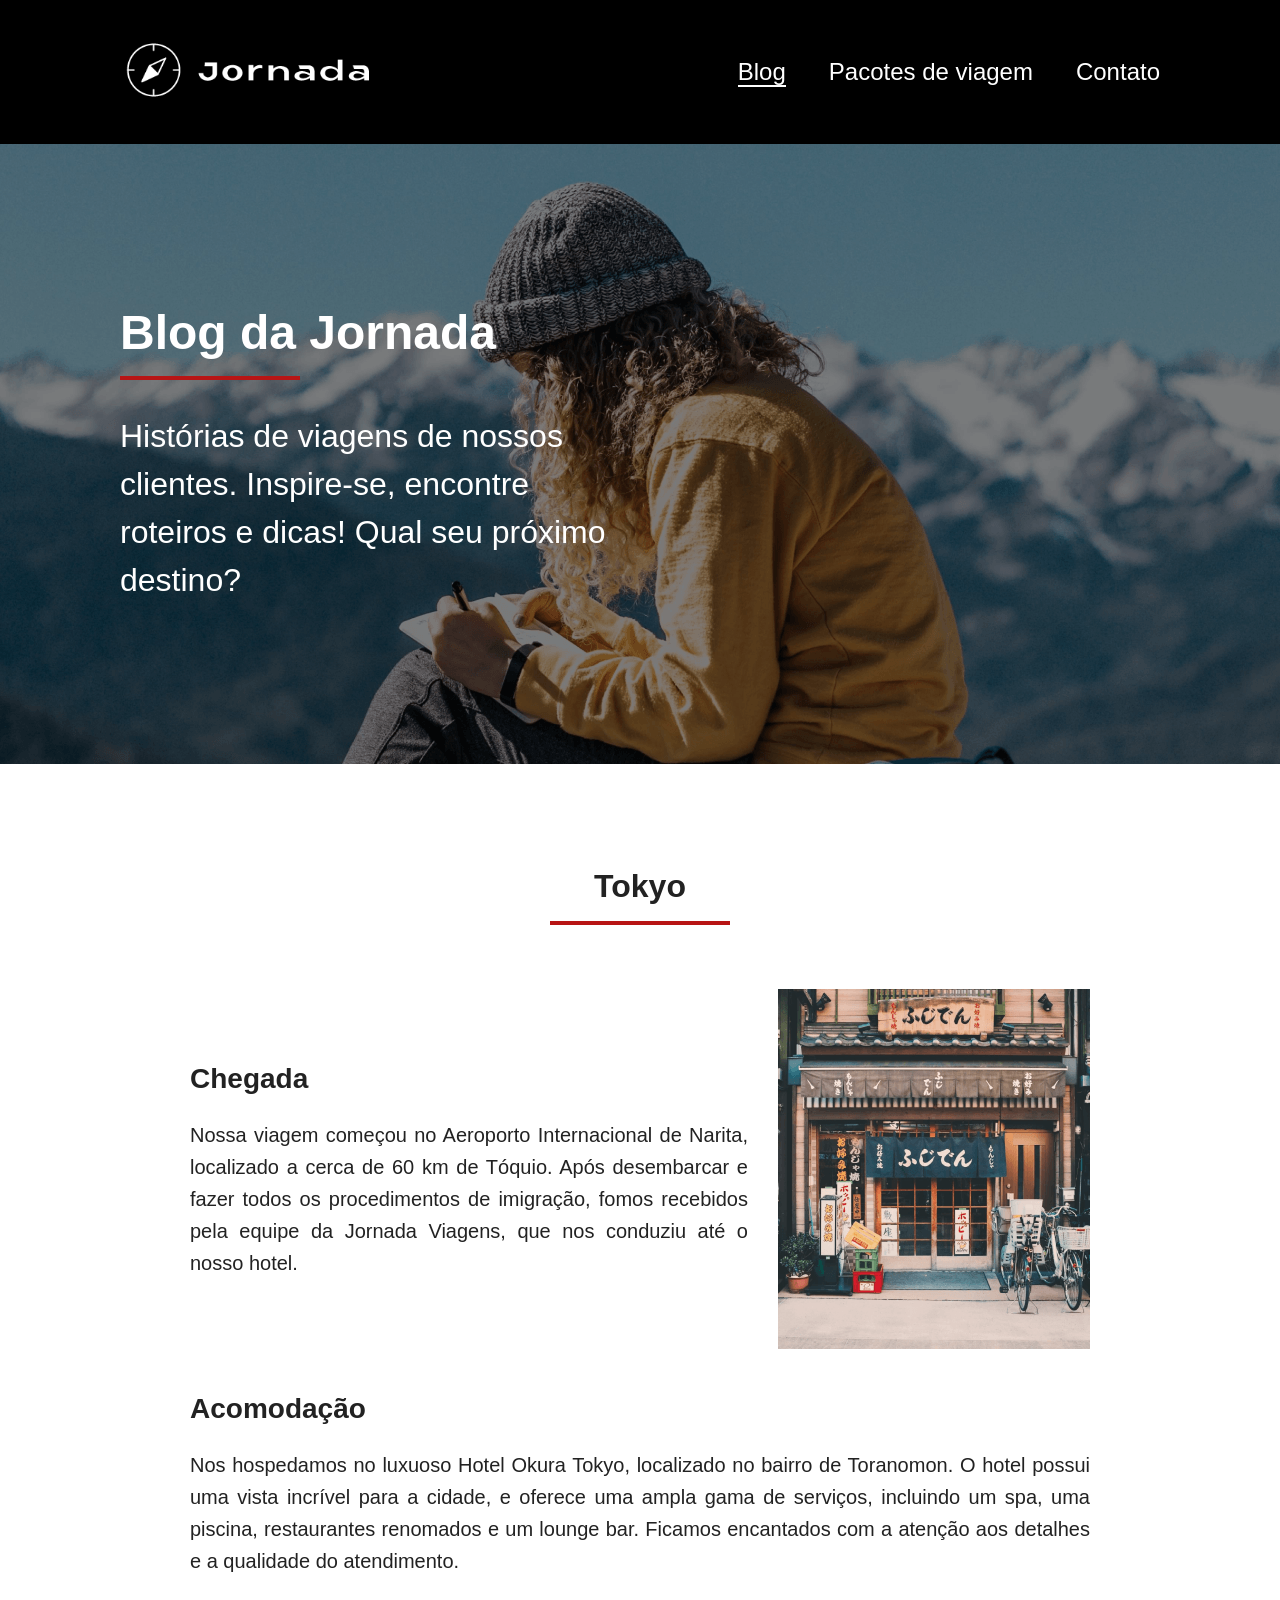
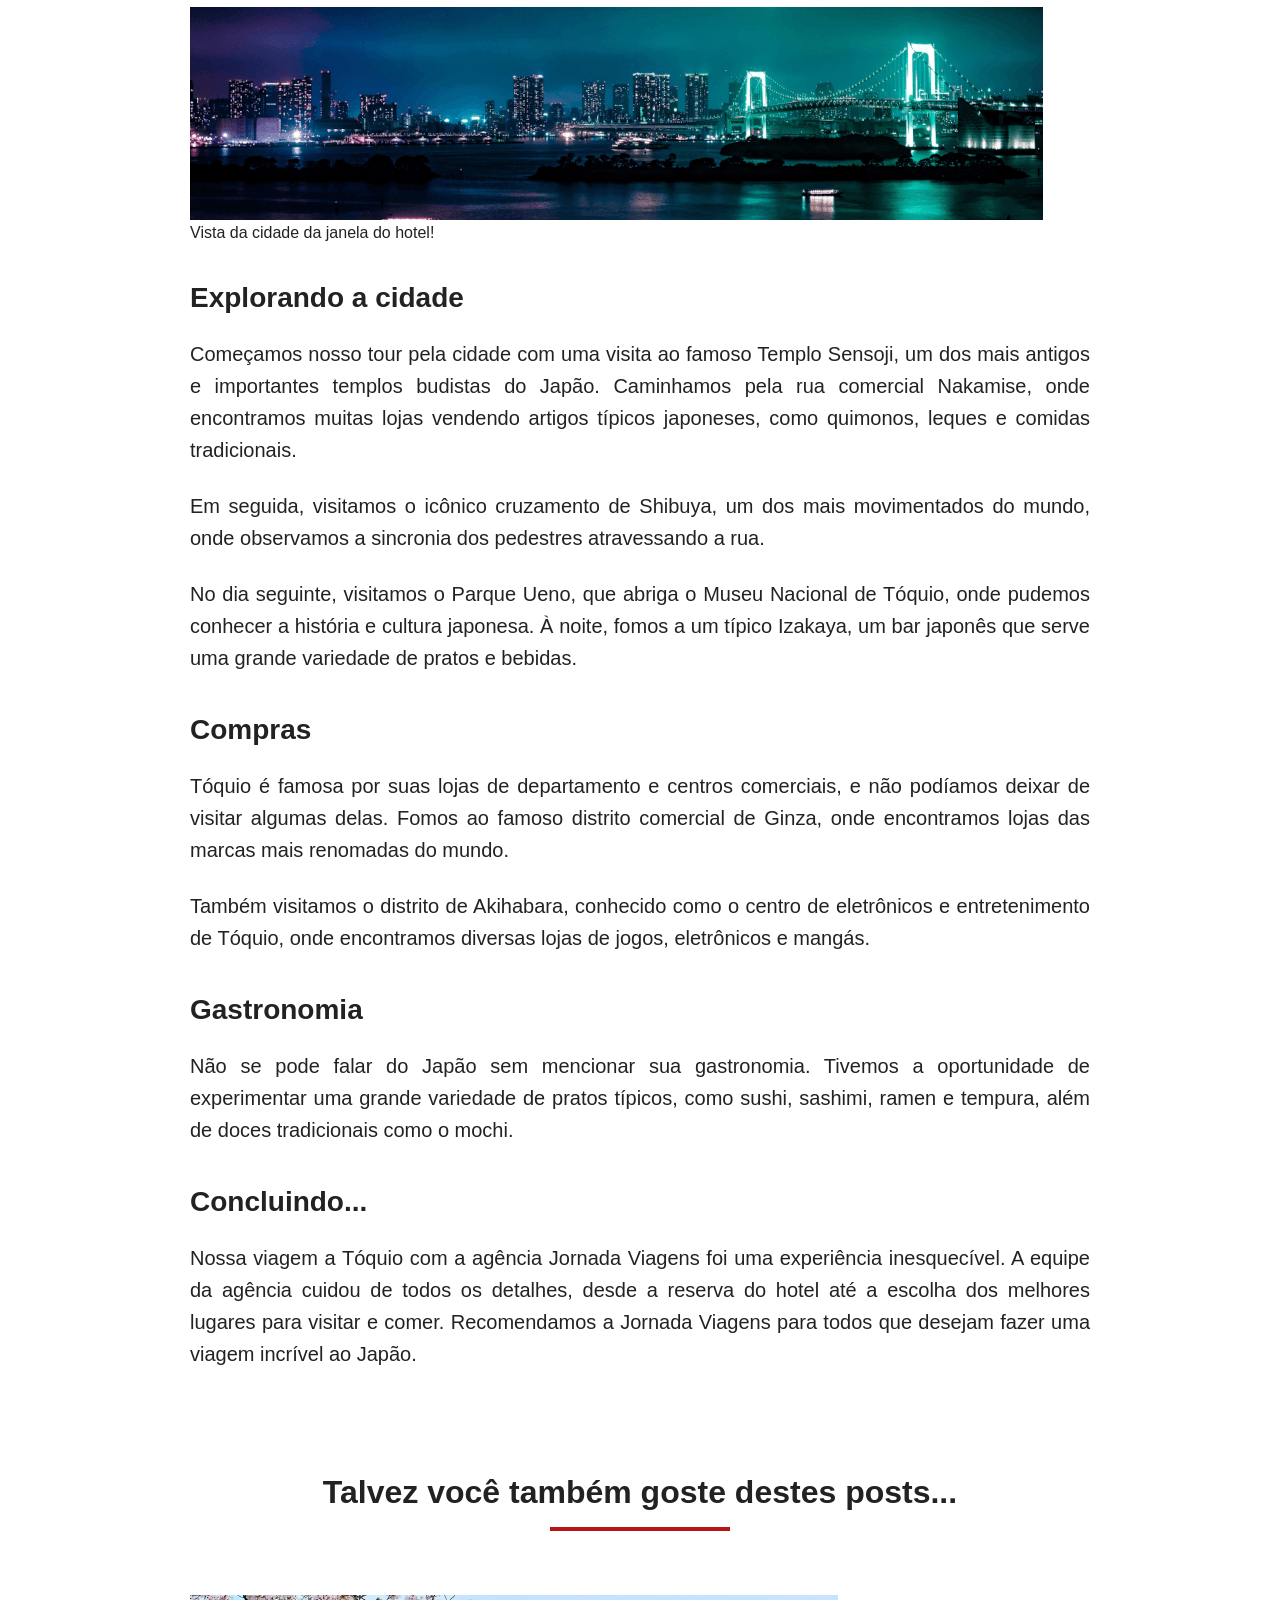
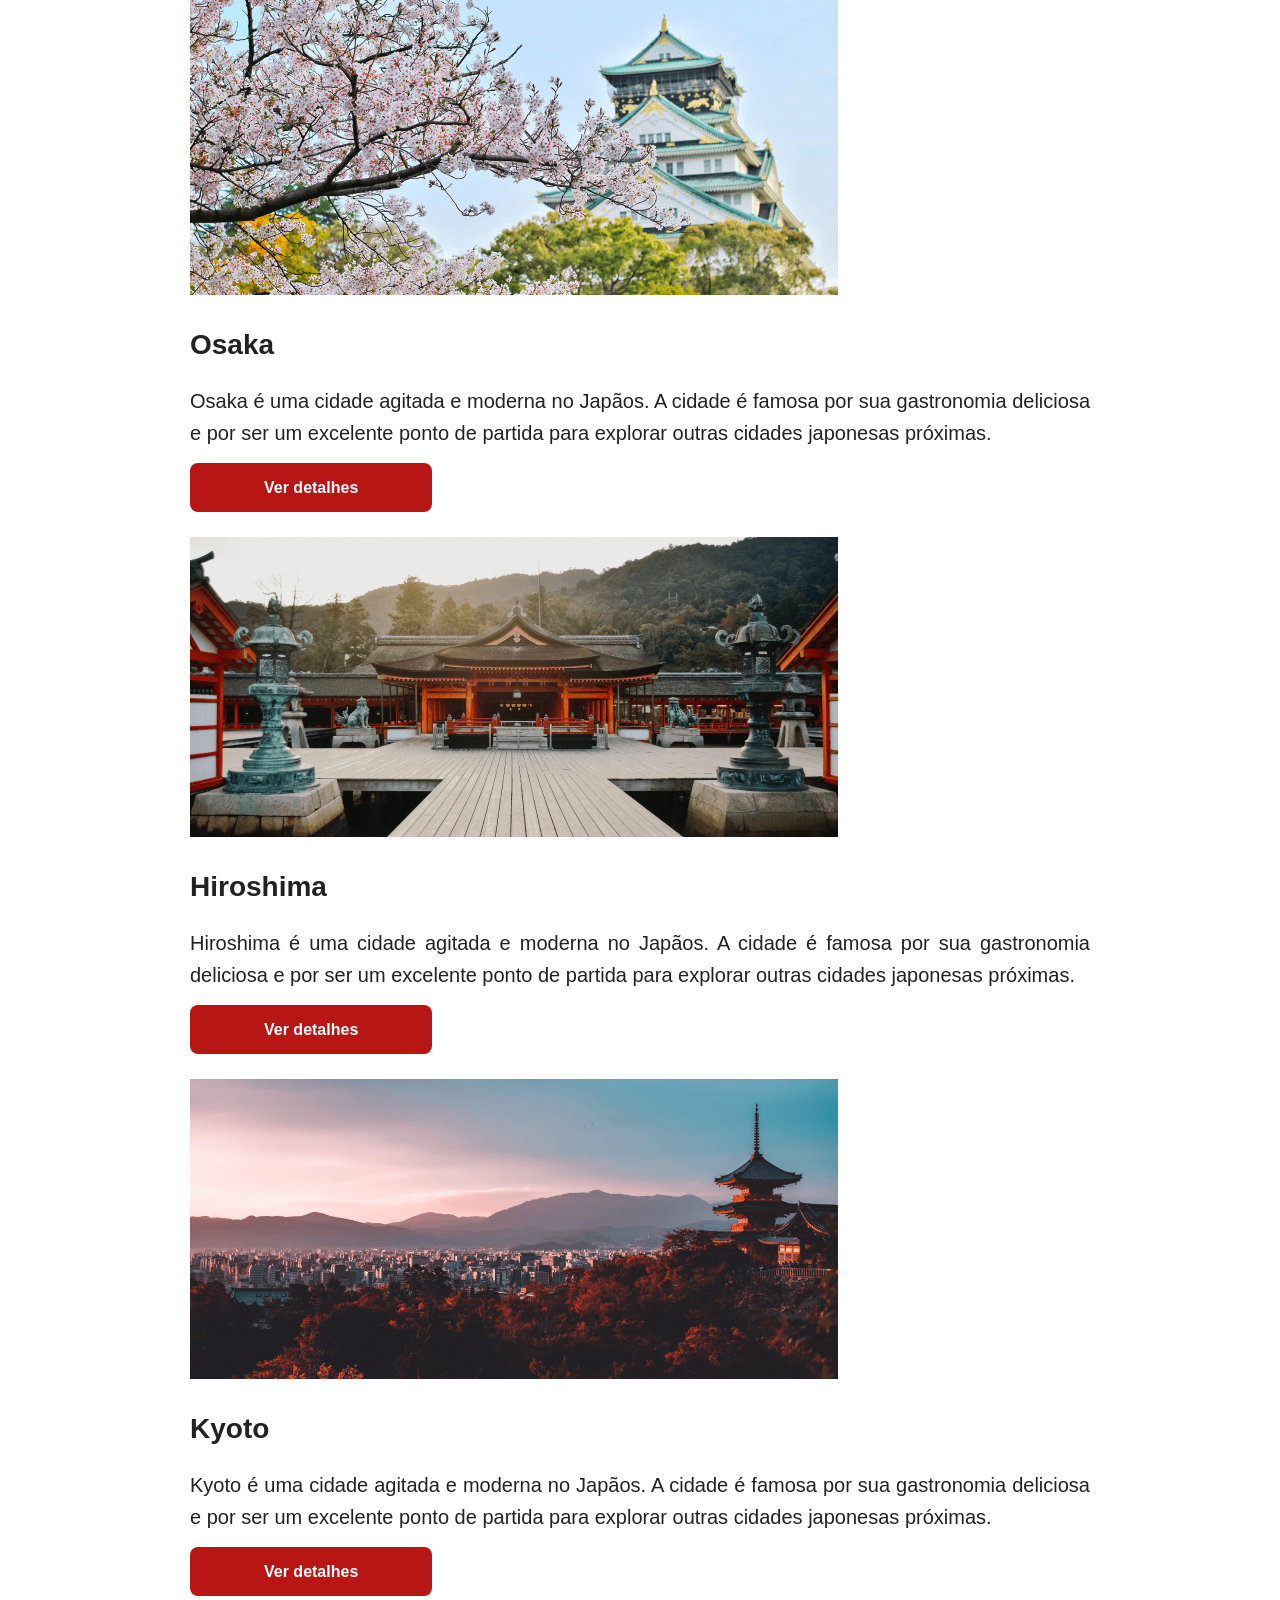
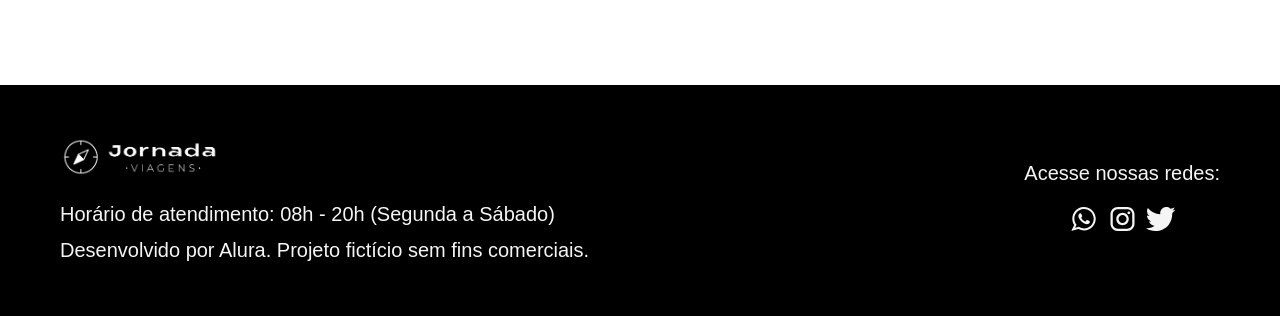
<file: blog.html>
<!doctype html>
<html lang="pt-br">
  <head>
    <meta charset="UTF-8" />
    <meta name="viewport" content="width=device-width, initial-scale=1.0" />
    <meta
      name="description"
      content="Jornada Viagens,uma agência apaixonada por criar viagens inesquecíveis."
    />
    <meta property="og:title" content="Jornada Viagens" />
    <meta
      property="og:description"
      content="Uma agência apaixonada por criar viagens inesquecíveis."
    />
    <meta
      property="og:image"
      content="https://lalaiskarla-br.github.io/jornada-viagens//img/header-e-rodapes/logo-branco-footer.png"
    />
    <meta
      property="og:url"
      content="https://lalaiskarla-br.github.io/jornada-viagens/"
    />
    <meta property="og:type" content="website" />
    <title>Blog</title>
    <link rel="stylesheet" href="css/styles.css" />
    <link rel="shortcut icon" href="favicon.png" type="image/x-icon" />
  </head>
  <body class="blog">
    <header>
      <a
        href="index.html"
        title="Voltar para a página inicial"
        class="logo"
        target="_blank"
      >
        <picture>
          <source
            media="(min-width:1024px)"
            srcset="img/header-e-rodapes/logo-branco-desktop.png"
          />
          <img
            src="img/header-e-rodapes/simbolo_white.png"
            alt="Logo da agência Jornda Viagens."
          />
        </picture>
      </a>
      <div class="navegation-menu">
        <label for="menu"
          ><img
            src="img/header-e-rodapes/menu.svg"
            alt="menu de navegação"
            class="menu"
        /></label>
        <input type="checkbox" id="menu" hidden />
        <nav>
          <ul class="list-links">
            <li>
              <a
                href="blog.html"
                title="Acessar o blog"
                target="_blank"
                class="active"
                >Blog</a
              >
            </li>
            <li>
              <a
                href="pacotes.html"
                title="Acessar pacotes de viagens"
                target="_blank"
                >Pacotes de viagem</a
              >
            </li>
            <li>
              <a href="contato.html" title="Acessar contatos" target="_blank"
                >Contato</a
              >
            </li>
          </ul>
        </nav>
      </div>
    </header>

    <main>
      <section class="hero">
        <div class="section-title hero-img">
          <h1>Blog da Jornada</h1>
          <hr />
          <p>
            Histórias de viagens de nossos clientes. Inspire-se, encontre
            roteiros e dicas! Qual seu próximo destino?
          </p>
        </div>
      </section>

      <section class="destination">
        <div class="section-title">
          <h3>Tokyo</h3>
          <hr />
        </div>
        <div class="destination-items">
          <article class="coming">
            <div class="text-content">
              <h4>Chegada</h4>
              <p>
                Nossa viagem começou no Aeroporto Internacional de Narita,
                localizado a cerca de 60 km de Tóquio. Após desembarcar e fazer
                todos os procedimentos de imigração, fomos recebidos pela equipe
                da Jornada Viagens, que nos conduziu até o nosso hotel.
              </p>
            </div>
            <figure>
              <picture>
                <source
                  media="(min-width: 1440px)"
                  srcset="img/desktop/blog/tokyo1.png"
                />

                <img
                  src="img/mobile/blog/tokyo1.png"
                  alt="Imagem ilustrativa do destino de Tokyo"
                />
              </picture>
            </figure>
          </article>

          <article>
            <div class="text-content">
              <h4>Acomodação</h4>
              <p>
                Nos hospedamos no luxuoso Hotel Okura Tokyo, localizado no
                bairro de Toranomon. O hotel possui uma vista incrível para a
                cidade, e oferece uma ampla gama de serviços, incluindo um spa,
                uma piscina, restaurantes renomados e um lounge bar. Ficamos
                encantados com a atenção aos detalhes e a qualidade do
                atendimento.
              </p>
            </div>
            <figure>
              <picture>
                <source
                  media="(min-width: 1440px)"
                  srcset="img/desktop_large/blog/tokyo2.png"
                />
                <source
                  media="(min-width: 1024px)"
                  srcset="img/desktop/blog/tokyo2.png"
                />
                <source
                  media="(min-width: 768px)"
                  srcset="img/tablet/blog/tokyo2.png"
                />
                <img
                  src="img/mobile/blog/tokyo2.png"
                  alt="Imagem ilustrativa do destino de Tokyo"
                />
              </picture>
              <figcaption>Vista da cidade da janela do hotel!</figcaption>
            </figure>
          </article>

          <article>
            <div class="text-content">
              <h4>Explorando a cidade</h4>
              <p>
                Começamos nosso tour pela cidade com uma visita ao famoso Templo
                Sensoji, um dos mais antigos e importantes templos budistas do
                Japão. Caminhamos pela rua comercial Nakamise, onde encontramos
                muitas lojas vendendo artigos típicos japoneses, como quimonos,
                leques e comidas tradicionais.
              </p>
              <p>
                Em seguida, visitamos o icônico cruzamento de Shibuya, um dos
                mais movimentados do mundo, onde observamos a sincronia dos
                pedestres atravessando a rua.
              </p>
              <p>
                No dia seguinte, visitamos o Parque Ueno, que abriga o Museu
                Nacional de Tóquio, onde pudemos conhecer a história e cultura
                japonesa. À noite, fomos a um típico Izakaya, um bar japonês que
                serve uma grande variedade de pratos e bebidas.
              </p>
            </div>
          </article>

          <article>
            <div class="text-content">
              <h4>Compras</h4>
              <p>
                Tóquio é famosa por suas lojas de departamento e centros
                comerciais, e não podíamos deixar de visitar algumas delas.
                Fomos ao famoso distrito comercial de Ginza, onde encontramos
                lojas das marcas mais renomadas do mundo.
              </p>
              <p>
                Também visitamos o distrito de Akihabara, conhecido como o
                centro de eletrônicos e entretenimento de Tóquio, onde
                encontramos diversas lojas de jogos, eletrônicos e mangás.
              </p>
            </div>
          </article>

          <article>
            <div class="text-content">
              <h4>Gastronomia</h4>
              <p>
                Não se pode falar do Japão sem mencionar sua gastronomia.
                Tivemos a oportunidade de experimentar uma grande variedade de
                pratos típicos, como sushi, sashimi, ramen e tempura, além de
                doces tradicionais como o mochi.
              </p>
            </div>
          </article>

          <article>
            <div class="text-content">
              <h4>Concluindo...</h4>
              <p>
                Nossa viagem a Tóquio com a agência Jornada Viagens foi uma
                experiência inesquecível. A equipe da agência cuidou de todos os
                detalhes, desde a reserva do hotel até a escolha dos melhores
                lugares para visitar e comer. Recomendamos a Jornada Viagens
                para todos que desejam fazer uma viagem incrível ao Japão.
              </p>
            </div>
          </article>
        </div>
      </section>

      <section class="destination">
        <div class="section-title">
          <h3>Talvez você também goste destes posts...</h3>
          <hr />
        </div>
        <div class="destination-items content-post">
          <article>
            <picture class="card-item">
              <source
                media="(min-width: 1440px)"
                srcset="img/desktop/blog/osaka.png"
              />
              <source
                media="(min-width: 768px)"
                srcset="img/tablet/blog/osaka.png"
              />
              <img
                src="img/mobile/homepage/osaka.jpg"
                alt="Paisagem do destino de Osaka."
              />
            </picture>
            <div class="text-content">
              <h4>Osaka</h4>
              <p>
                Osaka é uma cidade agitada e moderna no Japãos. A cidade é
                famosa por sua gastronomia deliciosa e por ser um excelente
                ponto de partida para explorar outras cidades japonesas
                próximas.
              </p>
            </div>
            <footer>
              <a
                href="#"
                class="button"
                target="_blank"
                title="Acesse detalhes do destino de Osaka"
                >Ver detalhes</a
              >
            </footer>
          </article>

          <article>
            <picture class="card-item content-post">
              <source
                media="(min-width: 1440px)"
                srcset="img/desktop/blog/hiroshima.png"
              />
              <source
                media="(min-width: 768px)"
                srcset="img/tablet/blog/hiroshima.png"
              />
              <img
                src="img/mobile/blog/hiroshima.png"
                alt="Paisagem do destino de Hiroshima."
              />
            </picture>
            <div class="text-content">
              <h4>Hiroshima</h4>
              <p>
                Hiroshima é uma cidade agitada e moderna no Japãos. A cidade é
                famosa por sua gastronomia deliciosa e por ser um excelente
                ponto de partida para explorar outras cidades japonesas
                próximas.
              </p>
            </div>
            <footer>
              <a
                href="#"
                class="button"
                target="_blank"
                title="Acesse detalhes do destino de Hiroshima."
                >Ver detalhes</a
              >
            </footer>
          </article>

          <article>
            <picture class="card-item content-post">
              <source
                media="(min-width: 1440px)"
                srcset="img/desktop/blog/kyoto.png"
              />
              <source
                media="(min-width: 768px)"
                srcset="img/tablet/blog/kyoto.png"
              />
              <img
                src="img/mobile/blog/kyoto.png"
                alt="Paisagem do destino de Hiroshima."
              />
            </picture>
            <div class="text-content">
              <h4>Kyoto</h4>
              <p>
                Kyoto é uma cidade agitada e moderna no Japãos. A cidade é
                famosa por sua gastronomia deliciosa e por ser um excelente
                ponto de partida para explorar outras cidades japonesas
                próximas.
              </p>
            </div>
            <footer>
              <a
                href="#"
                class="button"
                target="_blank"
                title="Acesse detalhes do destino de Hiroshima."
                >Ver detalhes</a
              >
            </footer>
          </article>
        </div>
      </section>
    </main>

    <footer class="main-footer">
      <div class="footer-content">
        <img
          src="img/header-e-rodapes/logo-branco-footer.png"
          alt="Logo branco da Agência Jornada Viagens"
        />
        <p>Horário de atendimento: 08h - 20h (Segunda a Sábado)</p>
        <p>Desenvolvido por Alura. Projeto fictício sem fins comerciais.</p>
      </div>
      <div class="footer-social">
        <p>Acesse nossas redes:</p>
        <div class="socialmedia">
          <a
            href="#"
            target="_blank"
            title="Entre em contato através do Whatsapp do Jornada Viagens"
            ><img
              src="img/header-e-rodapes/whatsapp.svg"
              alt="Ícone de contato via Whatsapp para Agência Jornada Viagens"
          /></a>
          <a
            href=""
            target="_blank"
            title="Acesse o Instagram do Jornada Viagens"
            ><img
              src="img/header-e-rodapes/instagram.svg"
              alt="Ícone de contato via Instragam para Agência Jornada Viagens"
          /></a>
          <a href="" target="_blank" title="Acesse o Twitter do Jornada Viagens"
            ><img
              src="img/header-e-rodapes/twitter.svg"
              alt="Ícone de contato via Twitter para Agência Jornada Viagens"
          /></a>
        </div>
      </div>
    </footer>
  </body>
</html>
</file>
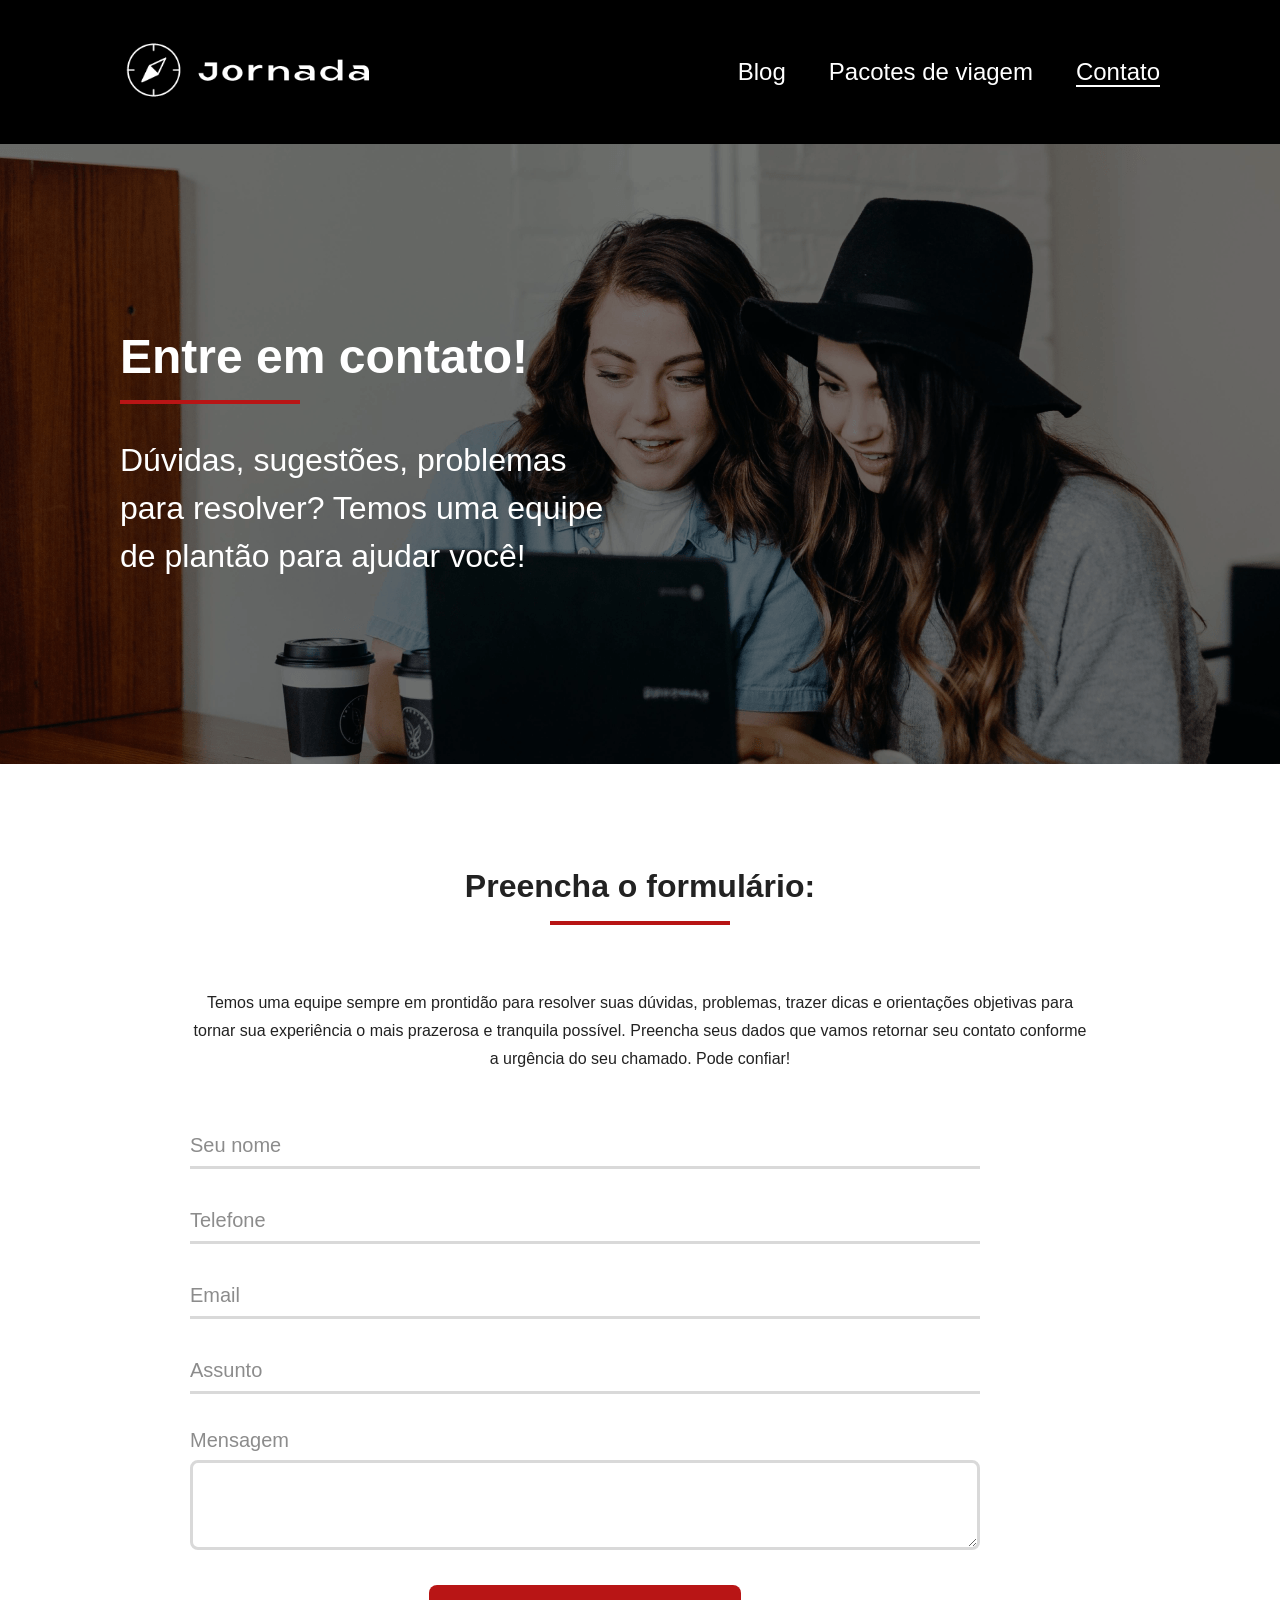
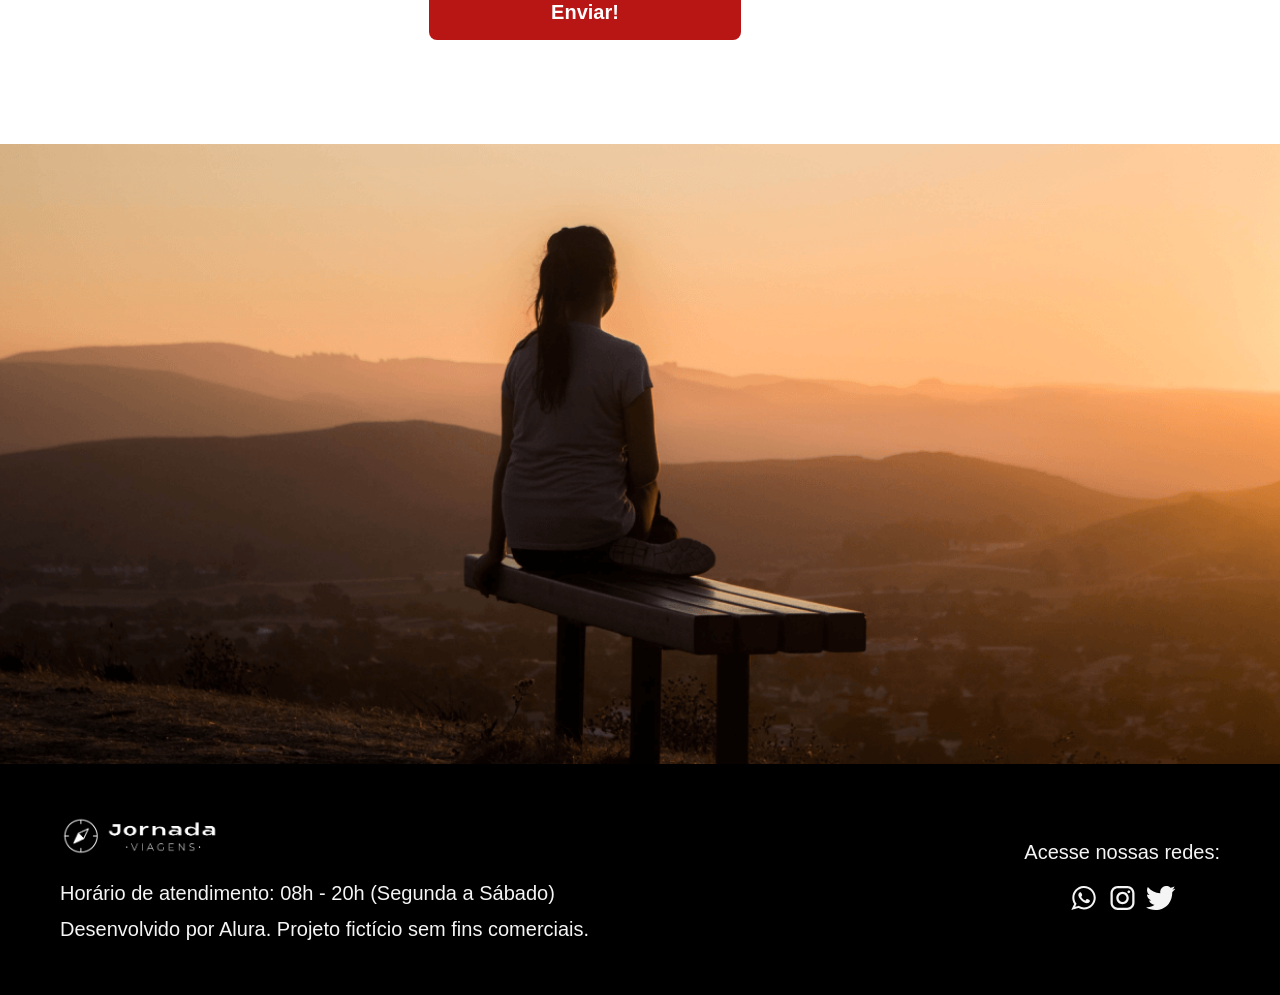
<file: contato.html>
<!DOCTYPE html>
<html lang="pt-br">

<head>

  <head>
    <meta charset="UTF-8" />
    <meta name="viewport" content="width=device-width, initial-scale=1.0" />
    <meta name="description" content="Jornada Viagens,uma agência apaixonada por criar viagens inesquecíveis." />
    <meta property="og:title" content="Jornada Viagens" />
    <meta property="og:description" content="Uma agência apaixonada por criar viagens inesquecíveis." />
    <meta property="og:image"
      content="https://lalaiskarla-br.github.io/jornada-viagens//img/header-e-rodapes/logo-branco-footer.png" />
    <meta property="og:url" content="https://lalaiskarla-br.github.io/jornada-viagens/" />
    <meta property="og:type" content="website" />
    <title>Contato</title>
    <link rel="stylesheet" href="css/styles.css" />
    <link rel="shortcut icon" href="favicon.png" type="image/x-icon" />

  </head>

<body class="contact">

  <header>
    <a href="index.html" title="Voltar para a página inicial" class="logo" target="_blank">
      <picture>
        <source media="(min-width:1024px)" srcset="img/header-e-rodapes/logo-branco-desktop.png" />
        <img src="img/header-e-rodapes/simbolo_white.png" alt="Logo da agência Jornda Viagens." />
      </picture>
    </a>
    <div class="navegation-menu">
      <label for="menu"><img src="img/header-e-rodapes/menu.svg" alt="menu de navegação" class="menu" /></label>
      <input type="checkbox" id="menu" hidden />
      <nav>
        <ul class="list-links">
          <li>
            <a href="blog.html" title="Acessar o blog" target="_blank">Blog</a>
          </li>
          <li>
            <a href="pacotes.html" title="Acessar pacotes de viagens" target="_blank">Pacotes de viagem</a>
          </li>
          <li>
            <a href="contato.html" title="Acessar contatos" target="_blank" class="active">Contato</a>
          </li>
        </ul>
      </nav>
    </div>
  </header>

  <main>
    <section class="hero">
      <div class="section-title hero-img">
        <h1>Entre em contato!</h1>
        <hr />
        <p>
          Dúvidas, sugestões, problemas para resolver? Temos uma equipe de plantão para ajudar você!
        </p>
      </div>
    </section>

    <section class="form">
      <div class="section-title">
        <h3>Preencha o formulário:</h3>
        <hr />
      </div>
      <p>Temos uma equipe sempre em prontidão para resolver suas dúvidas, problemas, trazer dicas e orientações
        objetivas para tornar sua experiência o mais prazerosa e tranquila possível. Preencha seus dados que vamos
        retornar seu contato conforme a urgência do seu chamado. Pode confiar!</p>

      <form action="https://formsubmit.co/lalaiskarla@gmail.com" method="post">
        <label for="userName">
          <input type="text" name="userName" id="userName" placeholder="Seu nome" required>
        </label>
        <label for="userTelephone">
          <input type="text" name="userTelephone" id="userTelephone" placeholder="Telefone" required>
        </label>
        <label for="userEmail">
          <input type="email" name="userEmail" id="userEmail" placeholder="Email" required>
        </label>
        <label for="userTopic">
          <input type="text" name="userTopic" id="userTopic" placeholder="Assunto" required>
        </label>
        <label for="userContent">Mensagem
          <textarea name="userContent" id="userContent" rows="4"></textarea>
        </label>
        <button type="submit">Enviar!</button>
      </form>
    </section>

    <section class="bottom-hero">
      <div class="hero-img"></div>
    </section>
  </main>

  <footer class="main-footer">
    <div class="footer-content">
      <img src="img/header-e-rodapes/logo-branco-footer.png" alt="Logo branco da Agência Jornada Viagens" />
      <p>Horário de atendimento: 08h - 20h (Segunda a Sábado)</p>
      <p>Desenvolvido por Alura. Projeto fictício sem fins comerciais.</p>
    </div>
    <div class="footer-social">
      <p>Acesse nossas redes:</p>
      <div class="socialmedia">
        <a href="#" target="_blank" title="Entre em contato através do Whatsapp do Jornada Viagens"><img
            src="img/header-e-rodapes/whatsapp.svg"
            alt="Ícone de contato via Whatsapp para Agência Jornada Viagens" /></a>
        <a href="" target="_blank" title="Acesse o Instagram do Jornada Viagens"><img
            src="img/header-e-rodapes/instagram.svg"
            alt="Ícone de contato via Instragam para Agência Jornada Viagens" /></a>
        <a href="" target="_blank" title="Acesse o Twitter do Jornada Viagens"><img
            src="img/header-e-rodapes/twitter.svg"
            alt="Ícone de contato via Twitter para Agência Jornada Viagens" /></a>
      </div>
    </div>
  </footer>
</body>

</html>
</file>
<file: css/styles.css>
@import url(global.css);
@import url(header.css);
@import url(hero.css);
@import url(offers.css);
@import url(categories.css);
@import url(destination.css);
@import url(payments.css);
@import url(testimonial.css);
@import url(footer.css);
@import url(contact.css);
</file>
